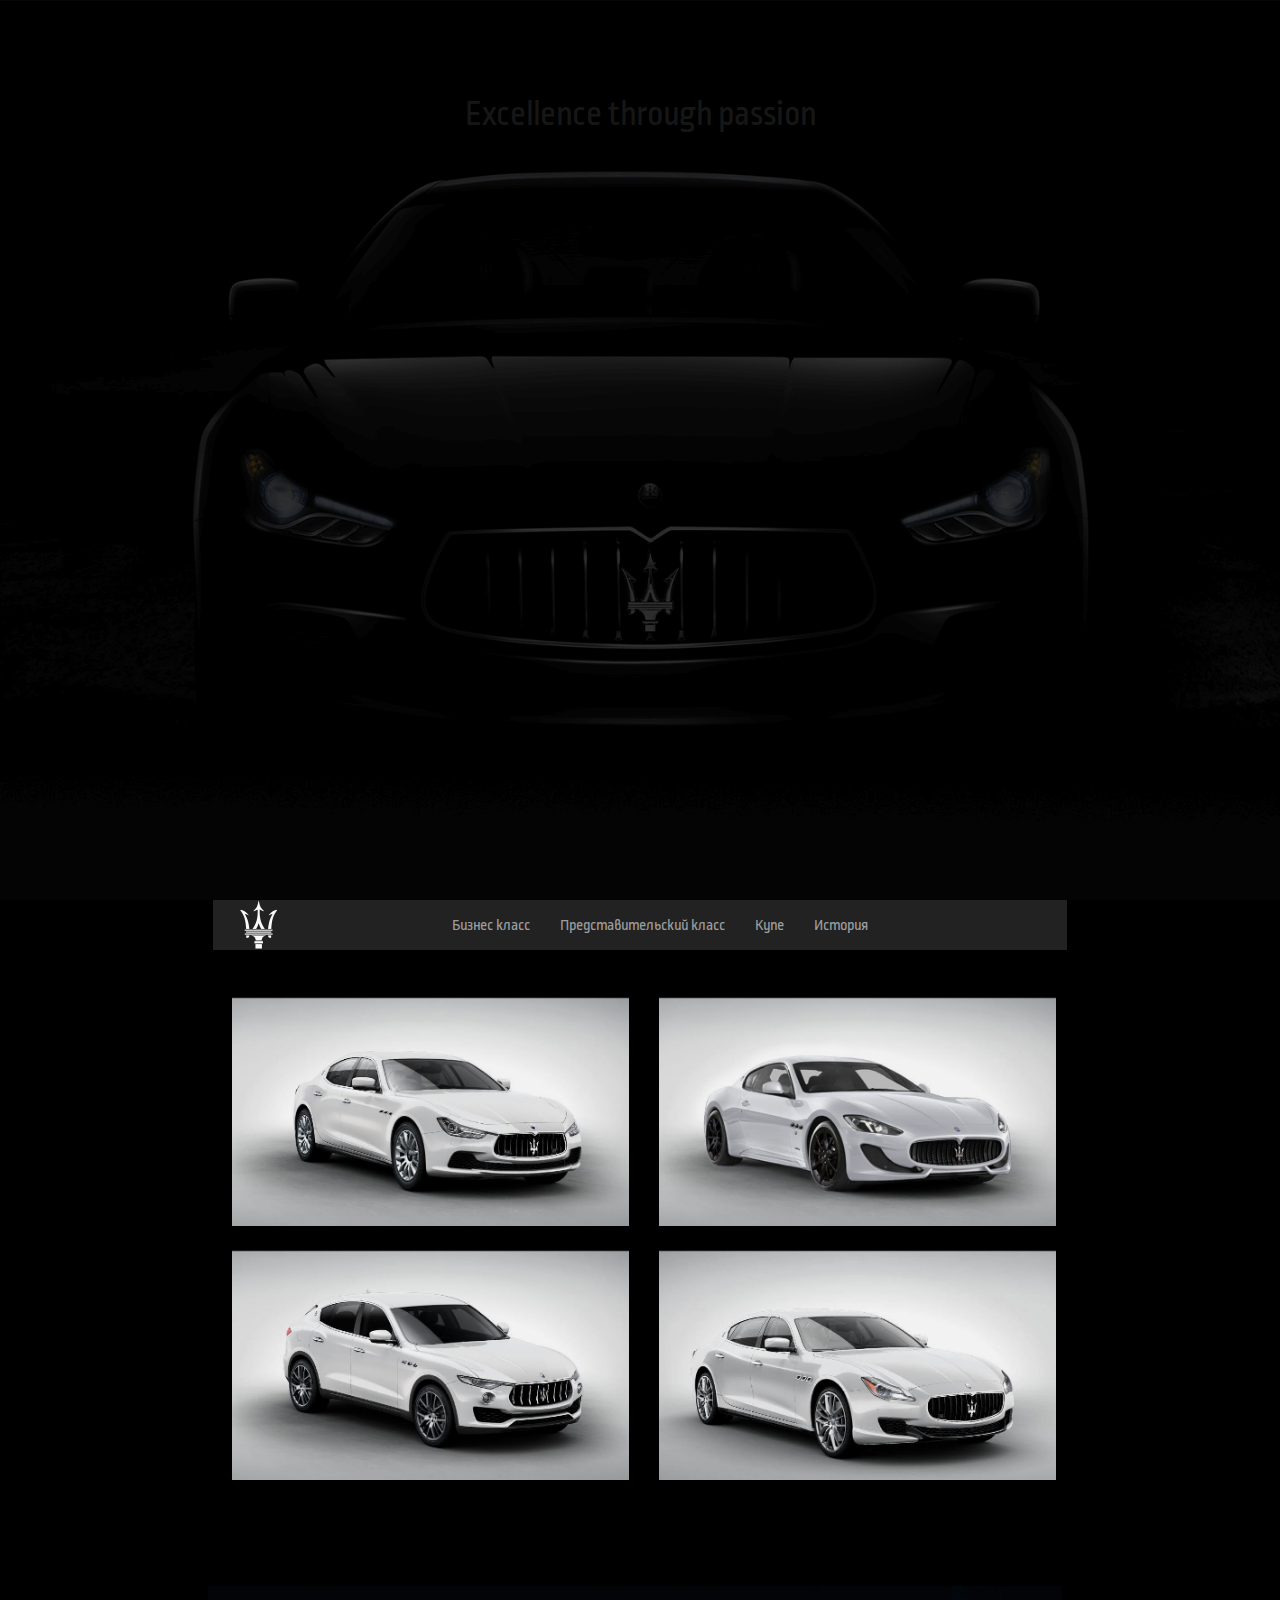
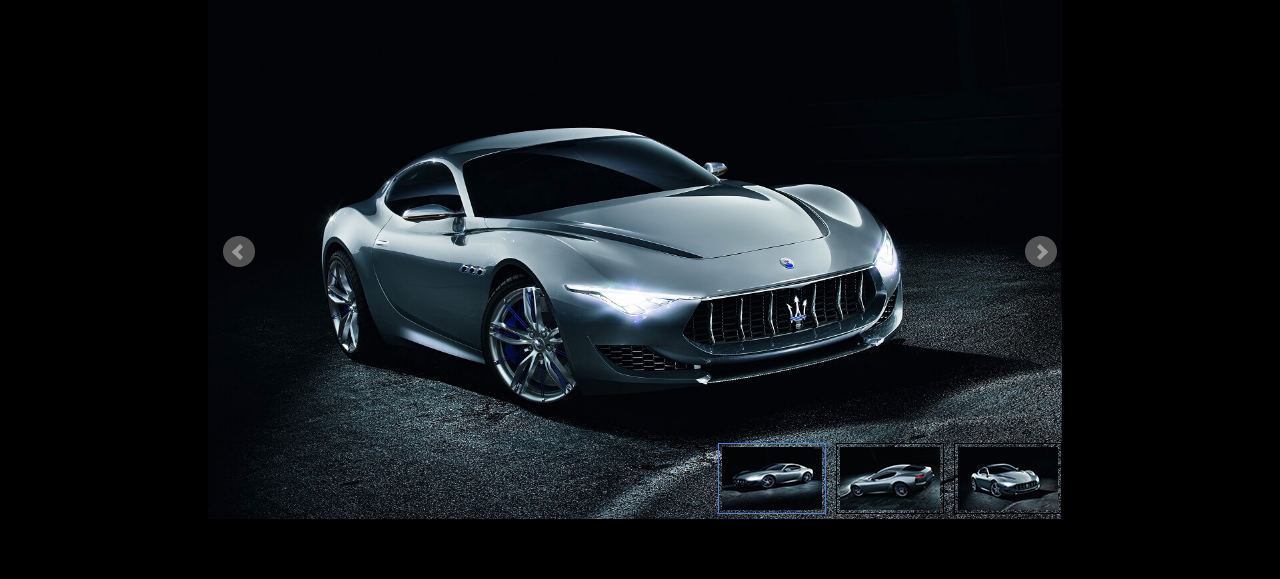
<file: index.html>
﻿<!DOCTYPE html>
<html lang="en">
<head>
	<meta charset="UTF-8">
	<title>Maserati</title>
	<meta name="viewport" content="width=device-width, initial-scale=1.0"/> 
	<link rel="stylesheet" href="https://maxcdn.bootstrapcdn.com/bootstrap/3.3.7/css/bootstrap.min.css" integrity="sha384-BVYiiSIFeK1dGmJRAkycuHAHRg32OmUcww7on3RYdg4Va+PmSTsz/K68vbdEjh4u" crossorigin="anonymous">	
	<script src="https://code.jquery.com/jquery-2.2.4.min.js" integrity="sha256-BbhdlvQf/xTY9gja0Dq3HiwQF8LaCRTXxZKRutelT44=" crossorigin="anonymous"></script>
	<script src="https://maxcdn.bootstrapcdn.com/bootstrap/3.3.7/js/bootstrap.min.js" integrity="sha384-Tc5IQib027qvyjSMfHjOMaLkfuWVxZxUPnCJA7l2mCWNIpG9mGCD8wGNIcPD7Txa" crossorigin="anonymous"></script>	
	<link rel="stylesheet" href="css/fonts.css">
	<link rel="stylesheet" href="css/style.css">
	<link rel="stylesheet" href="css/jquery.bxslider.css">
	<script src="js/jquery.bxslider.min.js"></script>
	<script src="js/script.js"></script>
</head>
<body data-spy="scroll" data-target="#myNav">
<div class="container-fluid clearPadding">
	<div class="section-1 clearPadding">
		<div class="row clearPadding">
			<div class="header row col-sm-12 clearPadding" id="head">
			<div class="text-header">
				<span>Excellence through passion</span>
			</div>
			</div>

		</div>
		
		<div class="row navigation clearPadding">
			<div class="empty col-md-2 hidden-sm hidden-xs clearPadding" ></div>
			<nav id="myNav" class="col-md-8  col-xs-12 col-sm-12 navbar navbar-inverse clearPadding" data-spy="affix">
					<div class="container-fluid clearPadding">
						<div class="navbar-header clearPadding">					
							<button type="button" class="navbar-toggle collapsed" data-toggle="collapse" data-target="#bs-example-navbar-collapse-1">
								<span class="sr-only">Toggle navigation</span>
								<span class="icon-bar"></span>
								<span class="icon-bar"></span>
								<span class="icon-bar"></span>
							</button>
							<a class="navbar-brand clearPadding" href="index.html">
								<img src="img/logo.png" alt="">    
							</a>
						</div>	
						<div class="collapse navbar-collapse" id="bs-example-navbar-collapse-1">
							<ul class="nav nav-center navbar-nav">
								<li class="dropdown">
									<a class="dropdown-toggle" data-toggle="dropdown" href="#">Бизнес класс</a>
									<ul class="dropdown-menu">
										<li><a href="#">Page</a></li>
										<li><a href="#">Page</a></li>
										<li><a href="#">Page</a></li> 
									</ul>
								</li>
								<li class="dropdown">
									<a class="dropdown-toggle" data-toggle="dropdown" href="#">Представительский класс</a>
									<ul class="dropdown-menu">
										<li><a href="auto1.html">Ghibli</a></li>
										<li><a href="#">Page</a></li>
										<li><a href="#">Page</a></li> 
									</ul>
								</li> 
								<li class="dropdown">
									<a  class="dropdown-toggle" data-toggle="dropdown" href="#">Купе</a>
									<ul class="dropdown-menu">
										<li><a href="#">Page</a></li>
										<li><a href="#">Page</a></li>
										<li><a href="#">Page</a></li> 
									</ul>
								</li> 
								<li>
									<a href="history.html">История</a>
								</li>
							</ul>
						</div>
					</div>
			</nav>
			<div class="empty col-md-2 hidden-sm hidden-xs clearPadding"></div>
		</div>	
	</div>
	<div class="clearfix"></div>
	<div class="section-2 clearPadding">
		<div class="empty col-md-2 clearPadding"></div>
		<div class="preview col-md-8 clearPadding">
			<div class="col-md-6">
				<div class="grid">
                    <figure class="effect-apollo">
                        <img src="img/cars/ghibli1.jpg"/>
                        <figcaption>
                            <p>Ghibli <br>View more</p>
                            <a href="#">View more</a>
                        </figcaption>
                    </figure>
                </div>
			</div>	
			<div class="col-md-6">
				<div class="grid">
                    <figure class="effect-apollo">
                        <img src="img/cars/GranTurismo1.jpg"/>
                        <figcaption>
                            <p>Gran turizmo <br> View more</p>
                            <a href="#">View more</a>
                        </figcaption>
                    </figure>
                </div>
			</div>
			<div class="col-md-6">
				<div class="grid">
                    <figure class="effect-apollo">
                        <img src="img/cars/Levante1.jpg"/>
                        <figcaption>
                            <p>Levante <br> View more</p>
                            <a href="#">View more</a>
                        </figcaption>
                    </figure>
                </div>
			</div>
			<div class="col-md-6">
				<div class="grid">
                    <figure class="effect-apollo">
                        <img src="img/cars/QUATTROPORTE1.jpg"/>
                        <figcaption>
                            <p>Quattroporte <br> View more</p>
                            <a href="#">View more</a>
                        </figcaption>
                    </figure>
                </div>
			</div>
			<div class="empty col-md-2 clearPadding"></div>
		</div>
	</div>
	<div class="clearfix"></div>
	<div class="section-3 slider clearPadding">
		<div class="empty col-md-2 clearPadding"></div>
		<div class="col-md-8 clearPadding hidden-sm hidden-xs">
			<div id="slider">
				<ul class="bxslider">
			<li><img src="img/slider/1.jpg" /></li>
			<li><img src="img/slider/2.jpg" /></li>
			<li><img src="img/slider/3.jpg" /></li>
		</ul>
		<div id="bx-pager">
		</div>
			</div>
		</div>
	</div>
		
	</div>
</div>	
</body>
</html>
</file>
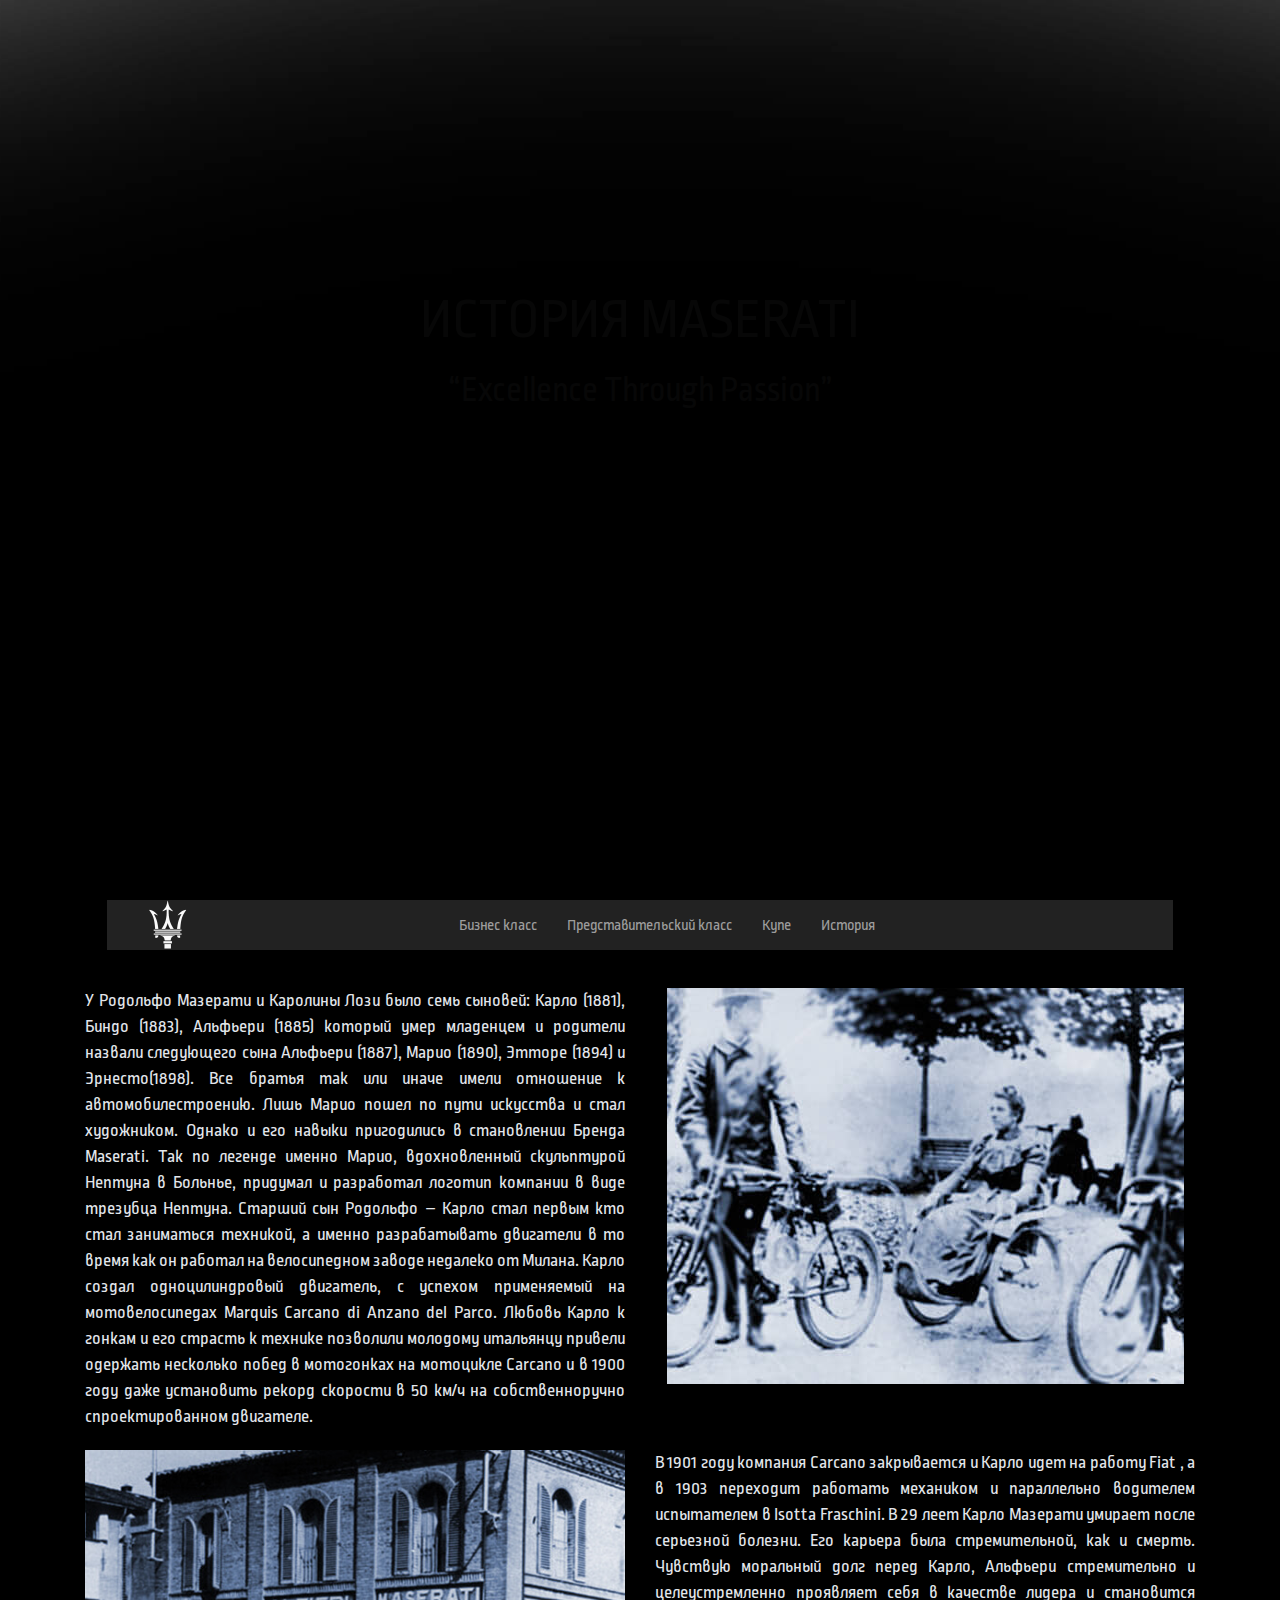
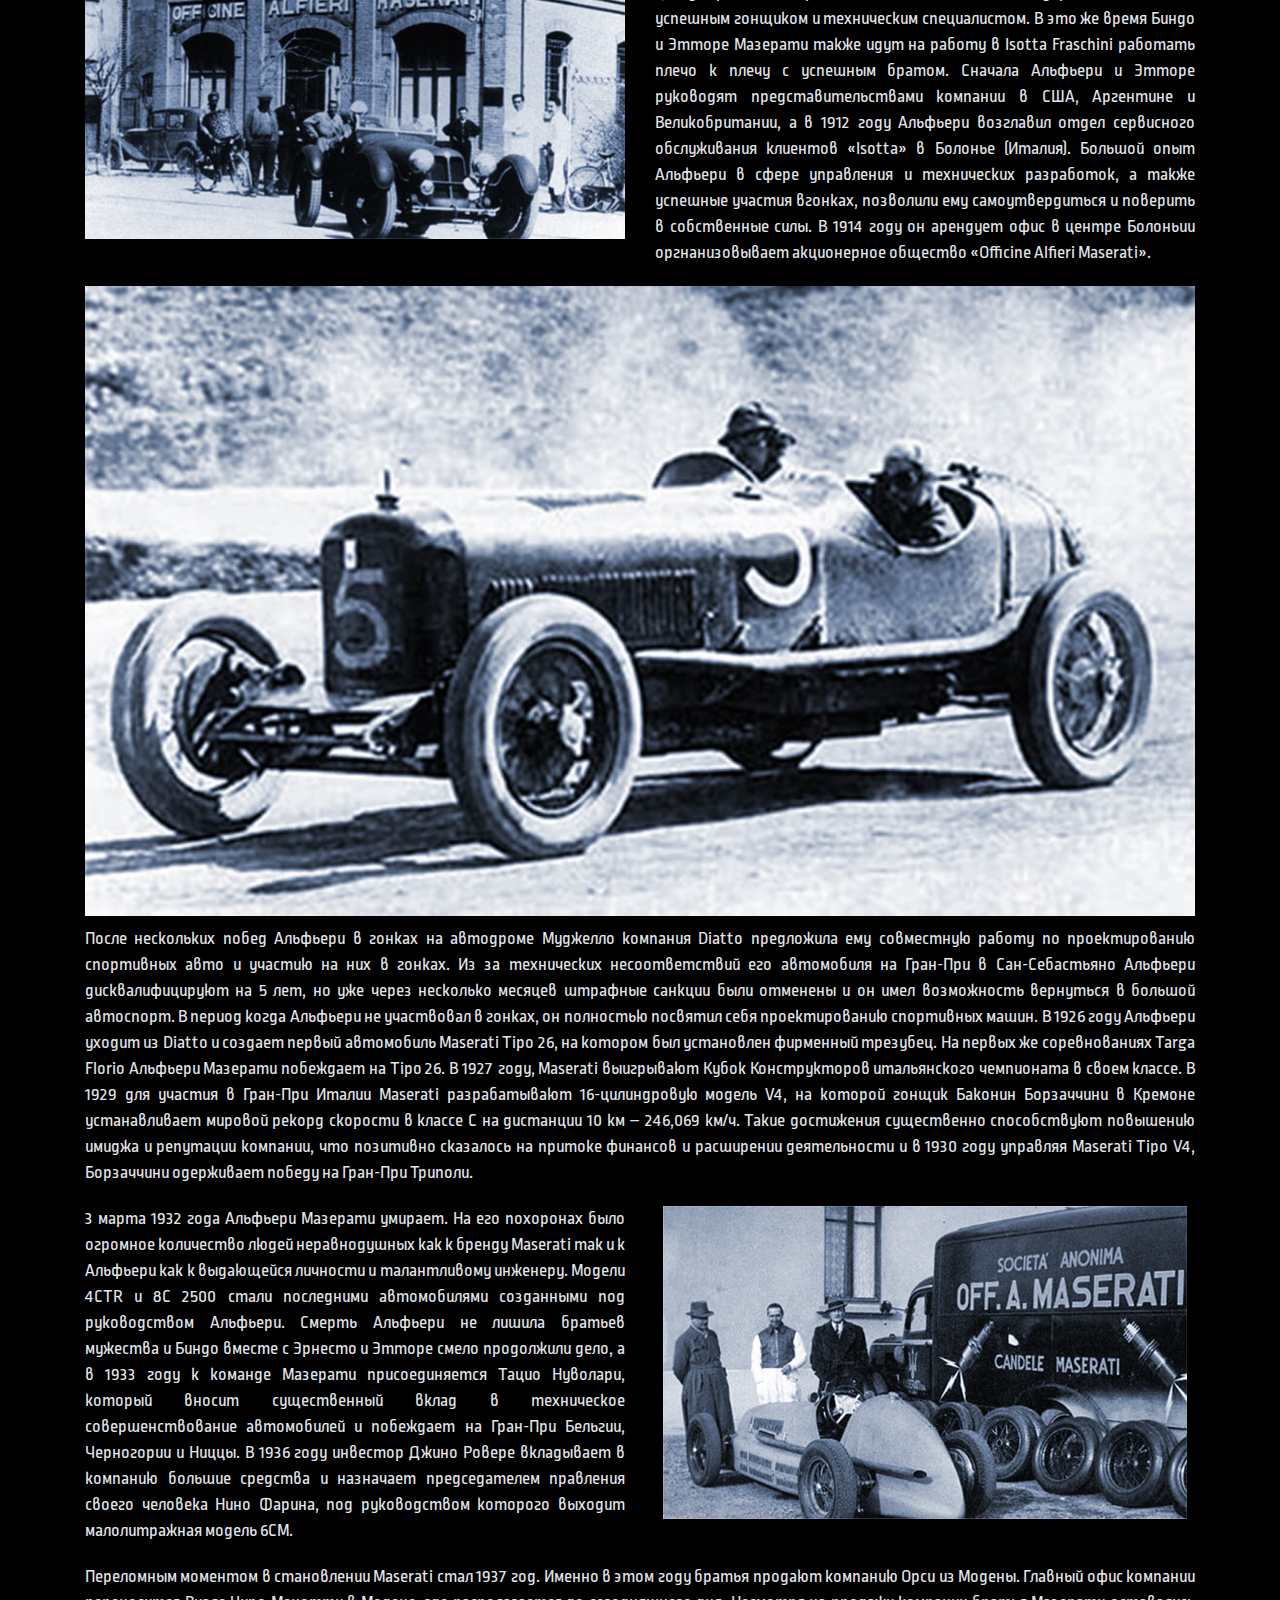
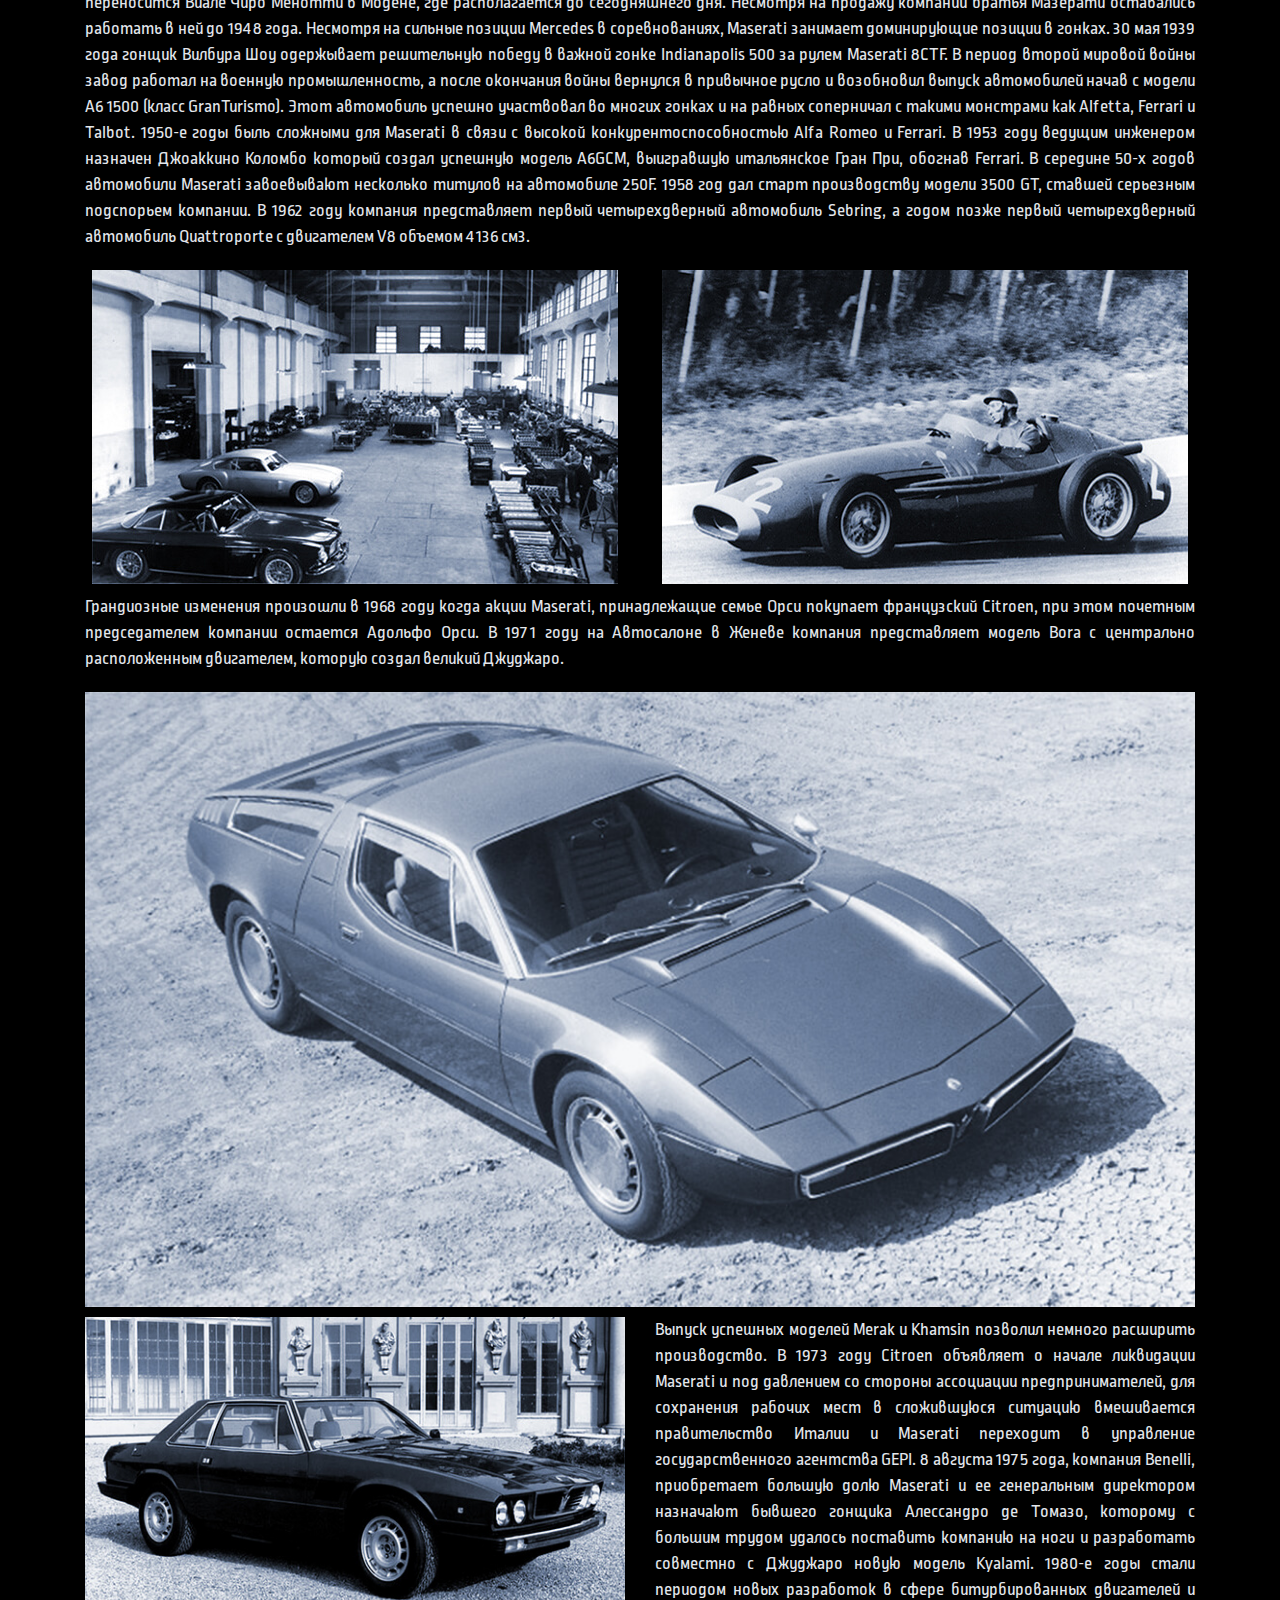
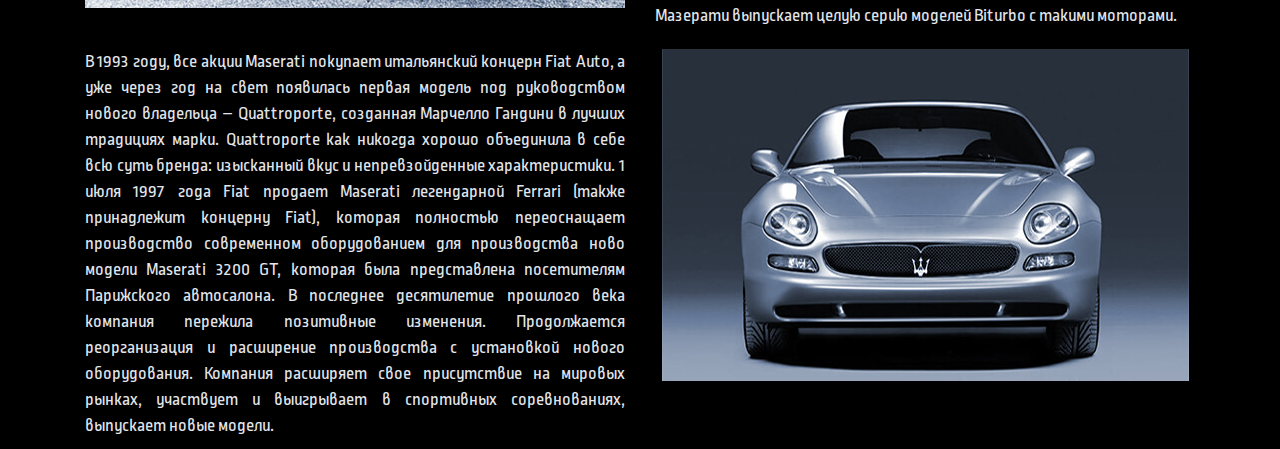
<file: history.html>
<!DOCTYPE html>
<html lang="en">
<head>
	<meta charset="UTF-8">
	<meta name="viewport" content="width=device-width, initial-scale=1.0"/>
	<script src="https://code.jquery.com/jquery-2.2.4.min.js" integrity="sha256-BbhdlvQf/xTY9gja0Dq3HiwQF8LaCRTXxZKRutelT44=" crossorigin="anonymous"></script>	
	<link rel="stylesheet" href="https://maxcdn.bootstrapcdn.com/bootstrap/3.3.7/css/bootstrap.min.css" integrity="sha384-BVYiiSIFeK1dGmJRAkycuHAHRg32OmUcww7on3RYdg4Va+PmSTsz/K68vbdEjh4u" crossorigin="anonymous">
	<script src="https://maxcdn.bootstrapcdn.com/bootstrap/3.3.7/js/bootstrap.min.js" integrity="sha384-Tc5IQib027qvyjSMfHjOMaLkfuWVxZxUPnCJA7l2mCWNIpG9mGCD8wGNIcPD7Txa" crossorigin="anonymous"></script>	
	<link rel="stylesheet" href="css/style.css">
	<link rel="stylesheet" href="css/history.css">
	<link rel="stylesheet" href="css/fonts.css">
	<script src="js/historyscript.js"></script>
	<title>History</title>
</head>
<body data-spy="scroll" data-target="#myNav">
	
		<div class="col-md-12" id="header">
			<div class="empty-header col-md-12 col-lg-12 hidden-sm hidden-xs"></div>			
				<div class="col-md-12 col-lg-12 col-xs-12 col-sm-12" id="headerText">
					<h1>ИСТОРИЯ MASERATI</h1>
					<h2>“Excellence Through Passion”</h2>
				</div>
		</div>			
		<div class="row navigation clearPadding">
		<div class="empty col-md-1 col-lg-1"></div>
			<nav id="myNav" class="col-md-10 col-lg-10 col-xs-12 col-sm-12 navbar navbar-inverse clearPadding" data-spy="affix">
					<div class="clearPadding">
						<div class="navbar-header clearPadding">					
							<button type="button" class="navbar-toggle collapsed" data-toggle="collapse" data-target="#bs-example-navbar-collapse-1">
								<span class="sr-only">Toggle navigation</span>
								<span class="icon-bar"></span>
								<span class="icon-bar"></span>
								<span class="icon-bar"></span>
							</button>
							<a class="navbar-brand clearPadding" href="index.html">
								<img src="img/logo.png" alt="">    
							</a>
						</div>	
						<div class="collapse navbar-collapse" id="bs-example-navbar-collapse-1">
							<ul class="nav nav-center navbar-nav">
								<li class="dropdown">
									<a class="dropdown-toggle" data-toggle="dropdown" href="#">Бизнес класс</a>
									<ul class="dropdown-menu">
										<li><a href="#">Page</a></li>
										<li><a href="#">Page</a></li>
										<li><a href="#">Page</a></li> 
									</ul>
								</li>
								<li class="dropdown">
									<a class="dropdown-toggle" data-toggle="dropdown" href="#">Представительский класс</a>
									<ul class="dropdown-menu">
										<li><a href="#">Page</a></li>
										<li><a href="#">Page</a></li>
										<li><a href="#">Page</a></li> 
									</ul>
								</li> 
								<li class="dropdown">
									<a  class="dropdown-toggle" data-toggle="dropdown" href="#">Купе</a>
									<ul class="dropdown-menu">
										<li><a href="#">Page</a></li>
										<li><a href="#">Page</a></li>
										<li><a href="#">Page</a></li> 
									</ul>
								</li> 
								<li>
									<a href="history.html">История</a>
								</li>
							</ul>
						</div>
					</div>
			</nav>
		</div>
		<div class="container" id="wrapper">
			<div class="col-md-6 col-lg-6 col-xs-12 col-sm-12">
				<p>
					У Родольфо Мазерати и Каролины Лози было семь сыновей: Карло (1881), Биндо (1883), Альфьери (1885) который умер младенцем и родители назвали следующего сына Альфьери (1887), Марио (1890), Этторе (1894) и Эрнесто(1898). Все братья так или иначе имели отношение к автомобилестроению. Лишь Марио пошел по пути искусства и стал художником.  Однако и его навыки пригодились в становлении Бренда Maserati. Так по легенде именно Марио, вдохновленный скульптурой Нептуна в Больнье, придумал и разработал логотип компании в виде трезубца Нептуна. Старший сын Родольфо – Карло стал первым кто стал заниматься техникой, а именно разрабатывать двигатели в то время как он работал на велосипедном заводе недалеко от Милана. Карло создал одноцилиндровый двигатель, с успехом применяемый на мотовелосипедах Marquis Carcano di Anzano del Parco. Любовь Карло к гонкам и его страсть к технике позволили молодому итальянцу привели одержать несколько побед в мотогонках на мотоцикле Carcano и в 1900 году даже установить рекорд скорости в 50 км/ч на собственноручно спроектированном двигателе.
				</p>
			</div>
			<div class="col-md-6 col-lg-6 col-xs-12 col-sm-12" id="img-1">
				<img src="img/history/1.jpg" alt="1" class="img-responsive img-padding" title="Marquis Carcano и Carlo Maserati в Anzano del Parco 1898г.">
			</div>
			<div class="clearfix"></div>
			<div class="col-md-6 col-lg-6 col-xs-12 col-sm-12" id="img-2">
				<img src="img/history/2.jpg" alt="2" class="img-responsive img-padding" title="Завод Maserati в Болонье 1938г.">
			</div>
			<div class="col-md-6 col-lg-6 col-xs-12 col-sm-12" id="text-2">
				<p>
					В 1901 году компания Carcano закрывается и Карло идет на работу Fiat , 
					а в 1903 переходит работать механиком и параллельно водителем испытателем 
					в Isotta Fraschini.
					В 29 леет Карло Мазерати умирает после серьезной болезни.  Его карьера была 
					стремительной, как и смерть.
					Чувствую моральный долг перед Карло, Альфьери стремительно и целеустремленно 
					проявляет себя в качестве лидера и становится успешным гонщиком и техническим 
					специалистом. В это же время Биндо и Этторе Мазерати также идут на работу в 
					Isotta Fraschini работать плечо к плечу с успешным братом. Сначала Альфьери и 
					Этторе руководят представительствами компании в США, Аргентине и Великобритании, а в 1912 году Альфьери возглавил  отдел сервисного обслуживания клиентов «Isotta» в Болонье (Италия).
					Большой опыт Альфьери в сфере управления и технических разработок, а также 
					успешные участия  вгонках, позволили ему самоутвердиться и поверить в собственные силы. 
					В 1914 году он арендует офис в центре Болоньии оргнанизовывает акционерное общество 
					«Officine Alfieri Maserati».
				</p>
			</div>
			<div class="clearfix"></div>			
			<div class="col-md-12 col-lg-12 col-sm-12 col-xs-12" id="img-3">
				<img src="img/history/3.jpg" alt="3" class="img-responsive img-padding" title="Эти машины и послужили основой для первых «Мазерати-26» с 1,5-литровым двигателем, на которых появилась эмблема с трезубцем, гербом Болоньи">
			</div>			
				<div class="col-md-12 col-lg-12 col-sm-12 col-xs-12" id="text-3">
					<p>
						После нескольких побед Альфьери в гонках на автодроме Муджелло 
						компания Diatto предложила ему совместную работу по проектированию 
						спортивных авто и участию на них в гонках. Из за технических несоответствий 
						его автомобиля на Гран-При в Сан-Себастьяно Альфьери дисквалифицируют на 5 лет, 
						но уже через несколько месяцев штрафные санкции были отменены и он имел 
						возможность вернуться в большой автоспорт. В период когда Альфьери не участвовал 
						в гонках, он полностью посвятил себя проектированию спортивных машин.  В 1926 
						году Альфьери уходит из Diatto и создает первый автомобиль Maserati Tipo 26, на 
						котором был установлен фирменный трезубец. На первых же соревнованиях Targa 
						Florio Альфьери Мазерати побеждает на Tipo 26.
						В 1927 году, Maserati выигрывают Кубок Конструкторов итальянского чемпионата 
						в своем классе. В 1929 для участия в Гран-При Италии Maserati разрабатывают 
						16-цилиндровую модель V4, на которой гонщик Баконин Борзаччини в Кремоне устанавливает
						мировой рекорд скорости в классе С на дистанции 10 км – 246,069 км/ч. Такие 
						достижения существенно способствуют повышению имиджа и репутации компании, что 
						позитивно сказалось на притоке финансов и расширении деятельности и в 1930 году 
						управляя Maserati Tipo V4, Борзаччини одерживает победу на Гран-При Триполи.
					</p>
				</div>
			<div class="clearfix"></div>			
				<div class="col-md-6 col-lg-6 col-xs-12 col-sm-12" id="text-4">
					<p>
						3 марта 1932 года Альфьери Мазерати умирает.  На его похоронах было огромное 
						количество людей неравнодушных как к бренду Maserati так и к Альфьери как к 
						выдающейся личности и талантливому инженеру. Модели 4CTR и 8C 2500 стали последними 
						автомобилями созданными под руководством Альфьери.
						Смерть Альфьери не лишила братьев мужества и Биндо вместе с Эрнесто и Этторе смело 
						продолжили дело, а в 1933 году к команде Мазерати присоединяется Тацио Нуволари, 
						который вносит существенный вклад в техническое совершенствование автомобилей и 
						побеждает на Гран-При Бельгии, Черногории и Ниццы.
						В 1936 году инвестор Джино Ровере вкладывает в компанию большие средства и назначает 
						председателем правления своего человека Нино Фарина, под руководством которого выходит
						малолитражная модель 6CM.
					</p>
				</div>
				<div class="col-md-6 col-lg-6 col-xs-12 col-sm-12" id="img-4">
					<img src="img/history/4.jpg" alt="4" class="img-responsive img-padding" title="Villoresi и команда Officine Alfieri Maserati 1930г.">
				</div>
			<div class="clearfix"></div>			
				<div class="col-md-12 col-lg-12 col-xs-12 col-sm-12" id="text-5">
					<p>
						Переломным моментом в становлении Maserati стал 1937 год. Именно в этом 
						году братья продают компанию Орси из Модены. Главный офис компании переносится 
						Виале Чиро Менотти в Модене, где располагается до сегодняшнего дня.
						Несмотря на продажу компании братья Мазерати оставались работать в ней до 1948 года.  
						Несмотря на сильные позиции Mercedes в соревнованиях, Maserati занимает доминирующие 
						позиции в гонках. 30 мая 1939 года гонщик Вилбура Шоу одержывает решительную победу 
						в важной гонке Indianapolis 500 за рулем Maserati 8CTF.
						В период второй мировой войны завод работал на военную промышленность, а после 
						окончания войны вернулся в привычное русло и возобновил выпуск автомобилей начав 
						с модели A6 1500 (класс GranTurismo). Этот автомобиль успешно участвовал во многих 
						гонках и на равных соперничал с такими монстрами как Alfetta, Ferrari и Talbot.
						1950-е годы быль сложными для  Maserati в связи с высокой конкурентоспособностью 
						Alfa Romeo и Ferrari.  В 1953 году ведущим инженером назначен Джоаккино Коломбо 
						который создал успешную модель A6GCM, выигравшую итальянское Гран При, обогнав Ferrari.
						В середине 50-х годов автомобили Maserati завоевывают несколько титулов на  автомобиле
						250F. 1958 год дал старт производству модели 3500 GT, ставшей серьезным подспорьем компании.
						В 1962 году компания представляет первый четырехдверный автомобиль Sebring, а 
						годом позже первый четырехдверный автомобиль  Quattroporte с двигателем V8 объемом 4136 см3.
					</p>
				</div>			
			<div class="clearfix"></div>			
				<div class="col-md-6 col-lg-6 col-xs-12 col-sm-12" id="img-5" title="Geneva motor show 1956г.">
					<img src="img/history/5.jpg" alt="5" class="img-responsive img-padding">
				</div>
				<div class="col-md-6 col-lg-6 col-xs-12 col-sm-12" id="img-6" title="Maserati 250F 1957г.">
					<img src="img/history/6.jpg" alt="6" class="img-responsive img-padding">
				</div>		
			<div class="clearfix"></div>			
			<div class="col-md-12 col-lg-12 col-xs-12 col-sm-12" id="text-6">
				<p>
					Грандиозные изменения произошли в 1968 году когда акции Maserati, принадлежащие 
					семье Орси покупает французский Citroen, при этом почетным председателем компании 
					остается Адольфо Орси. В 1971 году на Автосалоне в Женеве компания представляет 
					модель Bora с центрально расположенным двигателем, которую создал великий Джуджаро.  
				</p>
			</div>
			<div class="clearfix"></div>			
			<div class="col-md-12 col-lg-12 col-xs-12 col-sm-12" id="img-7">
				<img src="img/history/7.jpg" alt="7" class="img-responsive img-padding" title="С 1974 года Maserati Bora производилась с 4,9-литровом двигателем V8, 320 hp">
			</div>			
			<div class="clearfix"></div>			
			<div class="col-md-6 col-lg-6 col-xs-12 col-sm-12" id="img-8">
				<img src="img/history/8.jpg" alt="8" class="img-responsive img-padding" title="Maserati Kyalami производилась в Италии с 1976 по 1983 год">
			</div>
			<div class="col-md-6 col-lg-6 col-xs-12 col-sm-12" id="text-7">
				<p>
					Выпуск успешных моделей Merak и Khamsin позволил немного расширить производство.
					В 1973 году Citroen объявляет о начале ликвидации Maserati и под давлением со 
					стороны ассоциации предпринимателей, для сохранения рабочих мест в сложившуюся 
					ситуацию вмешивается правительство Италии и Maserati переходит в управление 
					государственного агентства GEPI.
					8 августа 1975 года,  компания Benelli, приобретает большую долю Maserati и ее 
					генеральным директором назначают бывшего гонщика Алессандро де Томазо, которому с 
					большим трудом удалось поставить компанию на ноги и разработать совместно с Джуджаро 
					новую модель Kyalami.
					1980-е годы стали периодом новых разработок в сфере битурбированных двигателей и
					Мазерати выпускает целую серию моделей Biturbo с такими моторами.
				</p>
			</div>			
			<div class="clearfix"></div>		
			<div class="col-md-6 col-lg-6 col-xs-12 col-sm-12" id="text-8">
				<p>
					В 1993 году, все акции Мaserati покупает итальянский концерн Fiat Auto, а уже 
					через год на свет появилась первая модель под руководством нового владельца – 
					Quattroporte, созданная Марчелло Гандини в лучших традициях марки. Quattroporte 
					как никогда хорошо объединила в себе всю суть бренда: изысканный вкус и 
					непревзойденные характеристики. 1 июля 1997 года Fiat продает Maserati легендарной 
					Ferrari (также принадлежит концерну Fiat),  которая полностью переоснащает производство 
					современном оборудованием для производства ново модели Maserati 3200 GT, которая была 
					представлена посетителям Парижского автосалона.
					В последнее десятилетие прошлого века компания пережила позитивные изменения. 
					Продолжается реорганизация и расширение производства с установкой нового оборудования. 
					Компания расширяет свое присутствие на мировых рынках, участвует и выигрывает в 
					спортивных соревнованиях, выпускает новые модели.
				</p>
			</div>
			<div class="col-md-6 col-lg-6 col-xs-12 col-sm-12" id="img-9" title="Это была первая модель компании после присоединения к автоконцерну Fiat под покровительство Ferrari">
				<img src="img/history/9.jpg" alt="9" class="img-responsive img-padding">
			</div>			
			<div class="clearfix"></div>
	</div>
</body>
</html>
</file>
<file: css/fonts.css>
@font-face {
    font-family: "RopaSans-Regular";
	src: url('../fonts/RopaSansPro-Regular.eot');
	src: url('../fonts/RopaSansPro-Regular.eot?#iefix') format('embedded-opentype'),
		url('../fonts/RopaSansPro-Regular.woff2') format('woff2'),
		url('../fonts/RopaSansPro-Regular.woff') format('woff'),
		url('../fonts/RopaSansPro-Regular.ttf') format('truetype');
	font-weight: normal;
	font-style: normal;
}
</file>
<file: css/style.css>
body {
	font-family: 'RopaSans-Regular';
	background-color: #000;	
}

.text-header {
	text-align: center;
	padding: 10vh;
}

.clearPadding {
	margin-right: 0px;
	margin-left: 0px;
	padding:0px;
}

.header {
	height: 100vh;
	background: url('../img/header-1.png') 50% 0;
	background-size: cover;
	background-repeat: no-repeat;
	transition: 0.7s ease-in-out;
}

.navigation {
	background-color: #000;
	padding-bottom: 2em;
}

.section-2 {	
	background-color: #000;
}

.section-3 {
	margin-top: 100px;
}

.navbar-inverse {
	padding: 0 10px 0 10px;
	margin-bottom: 0px;
}

.navbar {
	border: none;
	border-radius:0px;
	font-size: 1.6rem;
}

.navbar-inverse .navbar-nav li a:hover {
	background-color: #444;
	transition: 0.7s all linear;
	height: 100%;
}

.container-fluid.navbar-collapse,.container-fluid .navbar-header {
	margin-right: 0px;
	margin-left: 0px;
}

.navbar-brand {
	padding-left: 30px;
}

.navbar-brand img {
	height: 100%;
}

.preview img{
	padding-top: 20px;
	height: 100%;
	width: 100%;
}
.navbar {
	border-radius: 0;
}

.navbar.affix {
	top: 0px;
	z-index: 9999;
	width: 100%;
	background-color: rgb(34,34,34,0.2);
}

.grid {
    position: relative;
    clear: both;
    margin: 0 auto;
    list-style: none;
    text-align: center;
}

.grid figure {
    position: relative;
    float: left;
    overflow: hidden;
    margin: 5px 1%;
    min-width: 100%;
    max-width: 100%;
    max-height: 100%;
    width: 48%;
    height: auto;
    text-align: center;
    cursor: pointer;
}

.grid figure img {
    position: relative;
    display: block;
    min-height: 100%;
    max-width: 100%;
    opacity: 0.8;
}

.grid figure figcaption {
    padding: 2em;
    color: #fff;
    text-transform: uppercase;
    font-size: 1.25em;
    -webkit-backface-visibility: hidden;
    backface-visibility: hidden;
}

.grid figure figcaption p {
	text-shadow: 0px 0px 8px rgba(0, 0, 0, 1);
}

.grid figure figcaption::before,
.grid figure figcaption::after {
    pointer-events: none;
}

.grid figure figcaption,
.grid figure figcaption > a {
    position: absolute;
    top: -20%;
    left: 0;
    width: 100%;
    height: 100%;
}

.grid figure figcaption > a {
    z-index: 1000;
    text-indent: 200%;
    white-space: nowrap;
    font-size: 0;
    opacity: 0;
}

.grid figure h2 {
    word-spacing: -0.15em;
    font-weight: 300;
}

.grid figure h2 span {
    font-weight: 800;
}

.grid figure h2,
.grid figure p {
    margin: 0;
}

.grid figure p {
    letter-spacing: 1px;
    font-size: 68.5%;
}

figure.effect-apollo img {
    opacity: 0.95;
    -webkit-transition: opacity 0.35s, -webkit-transform 0.35s;
    transition: opacity 0.35s, transform 0.35s;
    -webkit-transform: scale3d(1.05,1.05,1);
    transform: scale3d(1.05,1.05,1);
}

figure.effect-apollo figcaption::before {
    position: absolute;
    top: 0;
    left: 0;
    width: 100%;
    height: 100%;
    background: rgba(255,255,255,0.5);
    content: '';
    -webkit-transition: -webkit-transform 0.6s;
    transition: transform 0.6s;
    -webkit-transform: scale3d(1.9,1.4,1) rotate3d(0,0,1,45deg) translate3d(0,-100%,0);
    transform: scale3d(1.9,1.4,1) rotate3d(0,0,1,45deg) translate3d(0,-100%,0);
}

figure.effect-apollo p {
    position: absolute;
    right: 0;
    bottom: 0;
    margin: 3em;
    padding: 0 1em;
    max-width: 150px;
    border-right: 4px solid #fff;
    text-align: right;
    opacity: 0;
    -webkit-transition: opacity 0.35s;
    transition: opacity 0.35s;
}

figure.effect-apollo h2 {
    text-align: left;
}

figure.effect-apollo:hover img {
    opacity: 0.6;
    -webkit-transform: scale3d(1,1,1);
    transform: scale3d(1,1,1);
}

figure.effect-apollo:hover figcaption::before {
    -webkit-transform: scale3d(1.9,1.4,1) rotate3d(0,0,1,45deg) translate3d(0,100%,0);
    transform: scale3d(1.9,1.4,1) rotate3d(0,0,1,45deg) translate3d(0,100%,0);
}

figure.effect-apollo:hover p {
    opacity: 1;
    -webkit-transition-delay: 0.1s;
    transition-delay: 0.1s;
}
    
@media (min-width: 768px) {

	.navbar .navbar-nav {
		display: inline-block;
		float: none;
		vertical-align: top;
	}

	.navbar .navbar-collapse {
		text-align: center;
	}
}

.bx-wrapper.bx-viewport {
	border: 0;
}

.bx-wrapper .bx-pager a {
border: solid #000 1px;
display: block;
margin: 0 5px;
padding: 3px;
}

.bx-wrapper .bx-pager a:hover,
.bx-wrapper .bx-pager a.active {
border: solid #5280DD 1px;
}

.text-header {
	display: none;  
	font-size: 3.5rem;
	justify-content: center;
	color: #fff;
}
</file>
<file: css/history.css>
#wraper {
	background-color: #000;
}

#header {
	background: url(../img/history/Head-road-black.jpg) 50% 0;
	background-size: cover;
	padding-left: 0px;
    padding-right: 0px;
    height: 100vh;
    transition: 0.8s ease-in-out;
}    
#headerText {
	display: none;	
	text-align: center;
}
.empty-header {
	height: 30vh;
}

#headerText h1, #headerText h2 {
	text-shadow: 0px 0px 9px rgba(0, 0, 0, 1);
}

h1 {
	font-family: 'RopaSans-Regular';
	font-size: 4em;
    color: #e3e6eb;
}
h2 {
	font-family: 'RopaSans-Regular';
	font-size: 2.5em;
    color: #e3e6eb;
}
p {
	text-align: justify;
	font-family: 'RopaSans-Regular';
    color: #e3e6eb;
    font-size: 1.3em;
    margin: 10px 0 10px 0;
}
.img-padding {
	padding-top: 10px;
}
img {
	margin:auto;
}
</file>
